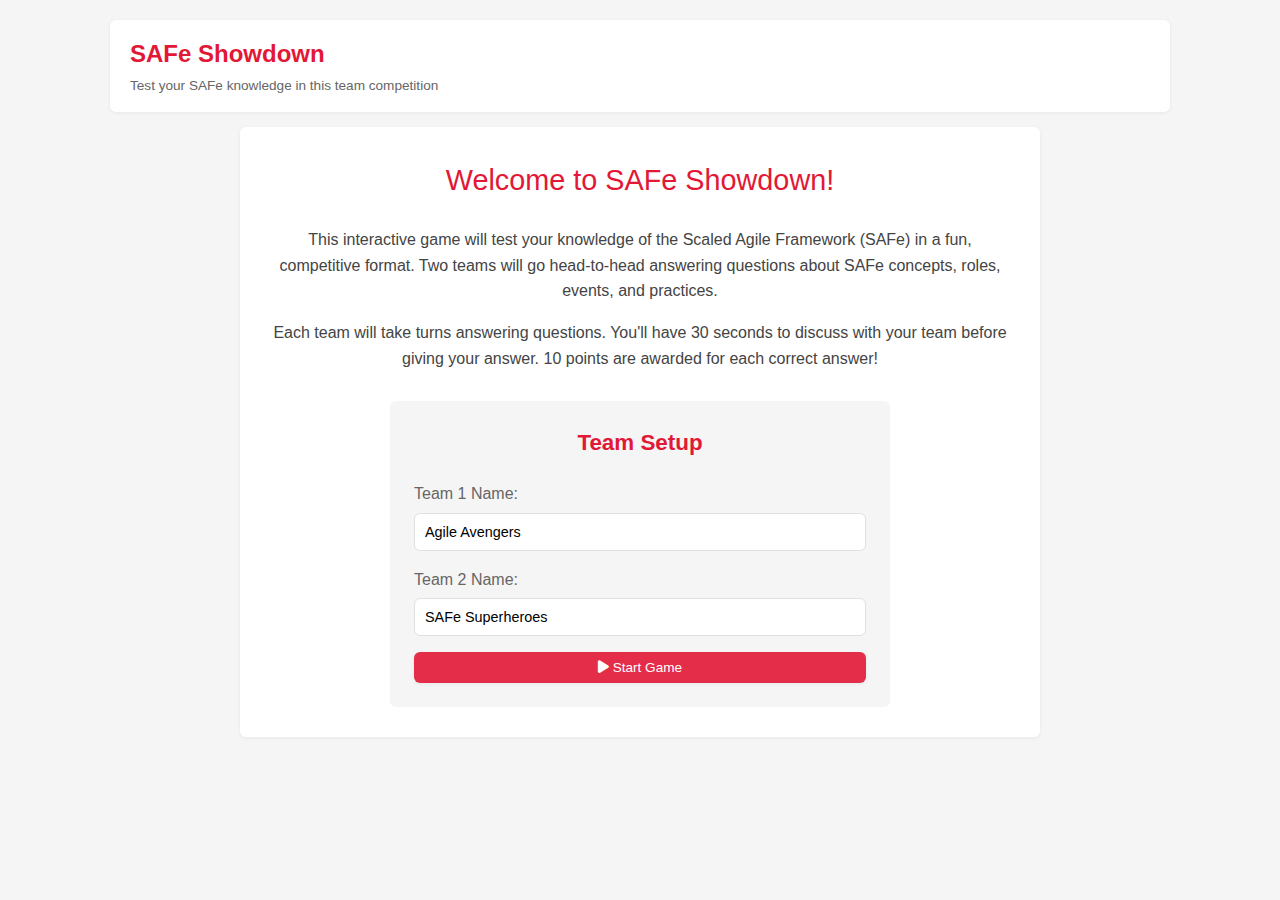
<file: index.html>
<!DOCTYPE html>
<html lang="en">
<head>
    <meta charset="UTF-8">
    <meta name="viewport" content="width=device-width, initial-scale=1.0">
    <title>SAFe Showdown</title>
    <!-- Add Font Awesome for icons -->
    <link rel="stylesheet" href="https://cdnjs.cloudflare.com/ajax/libs/font-awesome/6.4.0/css/all.min.css">
    <link rel="stylesheet" href="styles.css">
</head>
<body>
    <div class="container">
        <!-- Header with scores -->
        <header class="header">
            <div class="header-with-scores">
                <div class="title-area">
                    <h1>SAFe Showdown</h1>
                    <p>Test your SAFe knowledge in this team competition</p>
                </div>
                <div class="scores-area" id="scores-section">
                    <div class="team-score-header">
                        <div class="team-name-small" id="team1-display">Agile Avengers</div>
                        <div class="score-value-header" id="team1-score">0</div>
                    </div>
                    <div class="team-score-header">
                        <div class="team-name-small" id="team2-display">SAFe Superheroes</div>
                        <div class="score-value-header" id="team2-score">0</div>
                    </div>
                </div>
            </div>
        </header>

        <!-- Introduction Screen -->
        <div id="intro-screen" class="intro-screen">
            <div class="intro-title">Welcome to SAFe Showdown!</div>
            <div class="intro-description">
                <p>This interactive game will test your knowledge of the Scaled Agile Framework (SAFe) in a fun, competitive format. Two teams will go head-to-head answering questions about SAFe concepts, roles, events, and practices.</p>
                <p>Each team will take turns answering questions. You'll have 30 seconds to discuss with your team before giving your answer. 10 points are awarded for each correct answer!</p>
            </div>
            
            <div class="team-setup">
                <h2 class="setup-title">Team Setup</h2>
                <div class="form-group">
                    <label for="team1-name">Team 1 Name:</label>
                    <input type="text" id="team1-name" placeholder="Enter team name..." value="Agile Avengers">
                </div>
                <div class="form-group">
                    <label for="team2-name">Team 2 Name:</label>
                    <input type="text" id="team2-name" placeholder="Enter team name..." value="SAFe Superheroes">
                </div>
                <button class="btn btn-primary btn-block" id="start-game-btn">
                    <i class="fas fa-play btn-icon"></i> Start Game
                </button>
            </div>
        </div>

        <!-- Game Screen (initially hidden) -->
        <div id="game-screen" style="display: none;">
            <!-- Game Area -->
            <div class="game-area">
                <div class="game-header">
                    <div class="info-section">
                        <div class="question-number">Question <span id="current-question">1</span> of <span id="total-questions">12</span></div>
                        <div class="timer-container">
                            <div class="timer" id="timer">30s</div>
                            <div class="timer-controls">
                                <button class="btn btn-timer" id="start-timer-btn">
                                    <i class="fas fa-play btn-icon"></i> Start
                                </button>
                                <button class="btn btn-timer" id="stop-timer-btn">
                                    <i class="fas fa-pause btn-icon"></i> Stop
                                </button>
                            </div>
                            <div class="timer-progress">
                                <div class="timer-bar" id="timer-progress"></div>
                            </div>
                        </div>
                    </div>
                </div>
                
                <h2 class="question-title" id="question-text">What are the four Core Values of SAFe?</h2>
                
                <div class="content-area">
                    <div class="visual-area" id="question-visual">
                        <!-- Visual content will be inserted here -->
                        <div class="difficulty-tag" id="difficulty-badge">Easy</div>
                    </div>
                                       
                    <div class="controls-area">
                        <button class="btn btn-success" id="team1-btn">
                            <i class="fas fa-check-circle btn-icon"></i>
                            <span id="team1-btn-text">Agile Avengers Correct (+10)</span>
                        </button>
                        <button class="btn btn-success" id="team2-btn">
                            <i class="fas fa-check-circle btn-icon"></i>
                            <span id="team2-btn-text">SAFe Superheroes Correct (+10)</span>
                        </button>
                        <button class="btn btn-primary" id="show-answer-btn">
                            <i class="fas fa-lightbulb btn-icon"></i> Show Answer
                        </button>
                        
                        <div class="answer-box" id="answer-container">
                            <div class="answer-title">Answer:</div>
                            <div id="answer-text">
                                <div class="value-box">Alignment</div>
                                <div class="value-box">Built-in Quality</div>
                                <div class="value-box">Transparency</div>
                                <div class="value-box">Program Execution</div>
                                <p>Learn more: <a href="https://www.scaledagile.com/resources/safe-core-values/">SAFe Core Values</a></p>
                            </div>
                        </div>
                    </div>
                </div>
                
                <!-- Updated navigation section with all buttons on the right and icons -->
                <div class="navigation">
                    <div class="navigation-right">
                        <button class="btn btn-secondary" id="prev-btn">
                            <i class="fas fa-arrow-left btn-icon"></i> Previous
                        </button>
                        <button class="btn btn-primary" id="next-btn">
                            <span>Next Question</span> <i class="fas fa-arrow-right btn-icon"></i>
                        </button>
                        <button class="btn btn-secondary" id="finish-early-btn">
                            <i class="fas fa-flag-checkered btn-icon"></i> Finish Game Early
                        </button>
                    </div>
                </div>
            </div>
        </div>

        <!-- Results Screen (initially hidden) -->
        <div class="game-over" id="game-over">
            <h2>Game Over!</h2>
            
            <div id="trophy-container" class="trophy">
                <!-- Trophy SVG will be inserted here -->
                <svg xmlns="http://www.w3.org/2000/svg" viewBox="0 0 100 100">
                    <path d="M50 10 L70 10 L70 20 L80 20 L80 40 C80 50 70 55 65 57 L65 75 L75 85 L55 85 L50 90 L45 85 L25 85 L35 75 L35 57 C30 55 20 50 20 40 L20 20 L30 20 L30 10 Z" fill="gold" stroke="#e21836" stroke-width="2" />
                    <circle cx="50" cy="35" r="15" fill="#e21836" />
                    <text x="50" y="40" text-anchor="middle" fill="white" font-size="12" font-weight="bold">1st</text>
                </svg>
            </div>
            
            <div class="winner-text" id="winner-text">Team 1 Wins!</div>
            
            <div class="results">
                <div class="result-item">
                    <span class="result-label">Total Questions:</span>
                    <span id="total-questions-result">12</span>
                </div>
                <div class="result-item" id="team1-stats">
                    <span class="result-label">Agile Avengers Score:</span>
                    <span>30</span>
                </div>
                <div class="result-item" id="team2-stats">
                    <span class="result-label">SAFe Superheroes Score:</span>
                    <span>20</span>
                </div>
            </div>
            
            <button class="btn btn-primary" id="restart-btn">
                <i class="fas fa-redo-alt btn-icon"></i> Play Again
            </button>
        </div>
    </div>

    <!-- JavaScript files - questions.js must be loaded first -->
    <script src="questions.js"></script>
    <script src="script.js"></script>
</body>
</html>
</file>
<file: styles.css>
/* SAFe Showdown - Refined UI Design with Subtle Buttons */
:root {
  --primary: #e21836;
  --primary-light: #f8383e;
  --primary-dark: #c01226;
  --primary-subtle: rgba(226, 24, 54, 0.9);
  --green: #6ac86a;
  --green-dark: #4e9a4e;
  --green-subtle: rgba(106, 200, 106, 0.9);
  --gray-dark: #444;
  --gray: #666;
  --gray-medium: #888;
  --gray-light: #e0e0e0;
  --gray-ultra-light: #f5f5f5;
  --gray-subtle: rgba(102, 102, 102, 0.85);
  --white: #fff;
  --shadow-subtle: 0 1px 4px rgba(0,0,0,0.06);
  --border-radius: 6px;
  --transition: all 0.2s ease;
  --font-main: 'Segoe UI', 'Arial', sans-serif;
}

* {
  box-sizing: border-box;
  margin: 0;
  padding: 0;
}

body {
  font-family: var(--font-main);
  background-color: var(--gray-ultra-light);
  color: var(--gray-dark);
  line-height: 1.6;
  -webkit-font-smoothing: antialiased;
  -moz-osx-font-smoothing: grayscale;
}

.container {
  max-width: 1100px;
  margin: 0 auto;
  padding: 20px;
}

/* Header */
.header {
  display: flex;
  align-items: center;
  background-color: var(--white);
  padding: 15px 20px;
  border-radius: var(--border-radius);
  box-shadow: var(--shadow-subtle);
  margin-bottom: 15px;
}

.logo {
  width: 50px;
  height: 50px;
  margin-right: 20px;
  flex-shrink: 0;
  overflow: hidden;
  display: flex;
  align-items: center;
  justify-content: center;
}

.logo img {
  width: 100%;
  height: 100%;
  object-fit: contain;
}

.header-content {
  flex: 1;
}

.header-with-scores {
  display: flex;
  justify-content: space-between;
  align-items: center;
  width: 100%;
}

.title-area h1 {
  color: var(--primary);
  font-size: 1.5rem;
  font-weight: 600;
  margin-bottom: 2px;
}

.title-area p {
  color: var(--gray);
  font-size: 0.85rem;
}

.scores-area {
  display: flex;
  gap: 30px;
}

.team-score-header {
  text-align: center;
}

.team-name-small {
  color: var(--primary);
  font-size: 0.9rem;
  font-weight: 600;
  margin-bottom: 3px;
}

.score-value-header {
  font-size: 1.8rem;
  font-weight: 700;
  color: var(--gray-dark);
  line-height: 1;
}

/* Game area */
.game-area {
  background-color: var(--white);
  border-radius: var(--border-radius);
  box-shadow: var(--shadow-subtle);
  padding: 20px;
  margin-bottom: 15px;
}

.game-header {
  display: flex;
  justify-content: space-between;
  align-items: center;
  margin-bottom: 15px;
  padding-bottom: 15px;
  border-bottom: 1px solid var(--gray-light);
}

.info-section {
  display: flex;
  align-items: center;
  gap: 15px;
}

.question-number {
  font-size: 0.9rem;
  color: var(--gray);
}

.timer-container {
  display: flex;
  align-items: center;
  gap: 10px;
}

.timer {
  background-color: var(--primary);
  color: var(--white);
  font-weight: 600;
  padding: 6px 14px;
  border-radius: 50px;
  font-size: 0.9rem;
  min-width: 50px;
  text-align: center;
}

.timer-controls {
  display: flex;
  gap: 5px;
}

.timer-progress {
  width: 100px;
  height: 3px;
  background-color: var(--gray-light);
  border-radius: 2px;
  overflow: hidden;
  margin-left: 5px;
}

.timer-bar {
  height: 100%;
  background-color: var(--primary);
  width: 100%;
  transition: width 1s linear;
}

.question-title {
  font-size: 1.4rem;
  font-weight: 600;
  color: var(--primary);
  margin-bottom: 20px;
}

.content-area {
  display: flex;
  gap: 20px;
}

.visual-area {
  flex: 1.5;
  background-color: var(--gray-ultra-light);
  border-radius: var(--border-radius);
  padding: 20px;
  position: relative;
  min-height: 300px;
  display: flex;
  align-items: center;
  justify-content: center;
}

.controls-area {
  flex: 1;
  display: flex;
  flex-direction: column;
  gap: 10px;
}

.difficulty-tag {
  position: absolute;
  top: 10px;
  right: 10px;
  background-color: var(--primary-subtle);
  color: var(--white);
  padding: 4px 10px;
  border-radius: 3px;
  font-size: 0.8rem;
  font-weight: 500;
}

.answer-box {
  background-color: var(--gray-ultra-light);
  border-radius: var(--border-radius);
  padding: 16px;
  margin-top: 10px;
  border-left: 3px solid var(--primary);
  display: none;
  max-height: 300px;
  overflow-y: auto;
}

.answer-title {
  font-weight: 600;
  color: var(--primary);
  margin-bottom: 8px;
}

.value-box {
  background: #ffebee;
  border-radius: 4px;
  padding: 8px 12px;
  margin: 5px;
  display: inline-block;
  font-weight: 500;
}

/* Navigation - Updated to align buttons to the right */
.navigation {
  display: flex;
  justify-content: flex-end; /* Align to the right */
  margin-top: 20px;
}

.navigation-right {
  display: flex;
  gap: 10px; /* Space between buttons */
}

/* Button styles - More subtle appearance with icons */
.btn {
  border: none;
  border-radius: var(--border-radius);
  font-family: var(--font-main);
  font-weight: 500;
  padding: 8px 12px;
  cursor: pointer;
  transition: var(--transition);
  font-size: 0.85rem;
  text-align: center;
  box-shadow: var(--shadow-subtle);
  display: flex;
  align-items: center;
  gap: 6px;
}

.btn:hover:not(:disabled) {
  transform: translateY(-1px);
  box-shadow: 0 2px 5px rgba(0,0,0,0.1);
}

.btn:active:not(:disabled) {
  transform: translateY(0);
  box-shadow: var(--shadow-subtle);
}

.btn:disabled {
  opacity: 0.5;
  cursor: not-allowed;
}

.btn-icon {
  font-size: 0.9rem;
}

.btn-primary {
  background-color: var(--primary-subtle);
  color: var(--white);
}

.btn-primary:hover:not(:disabled) {
  background-color: var(--primary);
}

.btn-secondary {
  background-color: var(--gray-subtle);
  color: var(--white);
}

.btn-secondary:hover:not(:disabled) {
  background-color: var(--gray-dark);
}

.btn-success {
  background-color: var(--green-subtle);
  color: var(--white);
}

.btn-success:hover:not(:disabled) {
  background-color: var(--green);
}

.btn-timer {
  background-color: var(--gray-subtle);
  color: var(--white);
  padding: 5px 8px;
  font-size: 0.75rem;
  min-width: unset;
}

/* Intro screen */
.intro-screen {
  padding: 30px;
  max-width: 800px;
  margin: 0 auto;
  background-color: var(--white);
  border-radius: var(--border-radius);
  box-shadow: var(--shadow-subtle);
}

.intro-title {
  font-size: 1.8rem;
  color: var(--primary);
  text-align: center;
  margin-bottom: 24px;
}

.intro-description {
  margin-bottom: 30px;
  text-align: center;
}

.intro-description p {
  margin-bottom: 16px;
}

.team-setup {
  max-width: 500px;
  margin: 0 auto;
  background-color: var(--gray-ultra-light);
  border-radius: var(--border-radius);
  padding: 24px;
}

.setup-title {
  font-size: 1.4rem;
  color: var(--primary);
  margin-bottom: 20px;
  text-align: center;
}

.form-group {
  margin-bottom: 16px;
}

.form-group label {
  display: block;
  font-weight: 500;
  margin-bottom: 6px;
  color: var(--gray);
}

.form-group input {
  width: 100%;
  padding: 10px;
  border: 1px solid var(--gray-light);
  border-radius: var(--border-radius);
  font-family: var(--font-main);
  font-size: 0.9rem;
  transition: var(--transition);
}

.form-group input:focus {
  outline: none;
  border-color: var(--primary);
  box-shadow: 0 0 0 2px rgba(226, 24, 54, 0.1);
}

.btn-block {
  display: block;
  width: 100%;
  justify-content: center;
}

/* Game over screen */
.game-over {
  text-align: center;
  padding: 30px;
  max-width: 600px;
  margin: 0 auto;
  display: none;
  background-color: var(--white);
  border-radius: var(--border-radius);
  box-shadow: var(--shadow-subtle);
}

.game-over h2 {
  font-size: 1.8rem;
  margin-bottom: 20px;
  color: var(--gray-dark);
}

.trophy {
  width: 120px;
  height: 120px;
  margin: 0 auto 24px;
}

.winner-text {
  font-size: 2rem;
  color: var(--primary);
  margin-bottom: 24px;
  font-weight: 600;
}

.results {
  background-color: var(--gray-ultra-light);
  border-radius: var(--border-radius);
  padding: 20px;
  margin-bottom: 24px;
}

.result-item {
  display: flex;
  justify-content: space-between;
  padding: 8px 0;
  border-bottom: 1px solid var(--gray-light);
}

.result-item:last-child {
  border-bottom: none;
}

.result-label {
  font-weight: 500;
}

/* Responsive adjustments */
@media (max-width: 768px) {
  .container {
    padding: 10px;
  }
  
  .header {
    flex-direction: column;
    text-align: center;
  }
  
  .logo {
    margin-right: 0;
    margin-bottom: 10px;
  }
  
  .header-with-scores {
    flex-direction: column;
    gap: 15px;
  }
  
  .game-header {
    flex-direction: column;
    align-items: flex-start;
    gap: 10px;
  }
  
  .content-area {
    flex-direction: column;
  }
  
  .navigation {
    justify-content: center;
  }
  
  .navigation-right {
    flex-wrap: wrap;
    justify-content: center;
  }
  
  .navigation-right .btn {
    flex: 1;
    min-width: 100px;
  }
}

/* NEW STYLES: Multiple choice options styling */
/* This is a completely different approach that doesn't modify the visual area */

/* Content area with options should be standard */
.content-area.with-options {
  display: flex;
  flex-direction: column;
}

/* Multiple choice container */
.multiple-choice-container {
  background-color: var(--gray-ultra-light);
  border-radius: var(--border-radius);
  padding: 20px;
  margin-top: 20px;
  width: 100%;
}

/* Title for options */
.options-title {
  font-weight: 600;
  color: var(--gray-dark);
  font-size: 1rem;
  margin-bottom: 15px;
}

/* Grid layout for options */
.options-grid {
  display: grid;
  grid-template-columns: 1fr;
  gap: 10px;
}

@media (min-width: 768px) {
  .options-grid {
    grid-template-columns: 1fr 1fr;
  }
}

/* Individual option items */
.option-item {
  background-color: var(--white);
  border: 1px solid var(--gray-light);
  border-radius: var(--border-radius);
  padding: 12px 16px;
  cursor: pointer;
  transition: var(--transition);
  font-size: 0.95rem;
  position: relative;
  padding-left: 40px;
}

.option-item:before {
  content: "";
  position: absolute;
  left: 14px;
  top: 50%;
  transform: translateY(-50%);
  width: 18px;
  height: 18px;
  border: 2px solid var(--gray-medium);
  border-radius: 50%;
}

.option-item:hover {
  background-color: #f0f0f0;
  border-color: var(--gray-medium);
}

.option-item.selected {
  background-color: rgba(226, 24, 54, 0.08);
  border-color: var(--primary);
}

.option-item.selected:before {
  background-color: var(--primary);
  border-color: var(--primary);
}

.option-item.selected:after {
  content: "";
  position: absolute;
  left: 19px;
  top: 50%;
  transform: translateY(-50%) rotate(45deg);
  width: 6px;
  height: 10px;
  border-right: 2px solid white;
  border-bottom: 2px solid white;
}

.option-item.correct {
  background-color: rgba(106, 200, 106, 0.15);
  border-color: var(--green);
}

.option-item.correct:before {
  background-color: var(--green);
  border-color: var(--green);
}

.option-item.incorrect {
  background-color: rgba(226, 24, 54, 0.15);
  border-color: var(--primary);
}

/* Answer container for multiple choice */
#mc-answer-container {
  margin-top: 15px;
  width: 100%;
}
</file>
